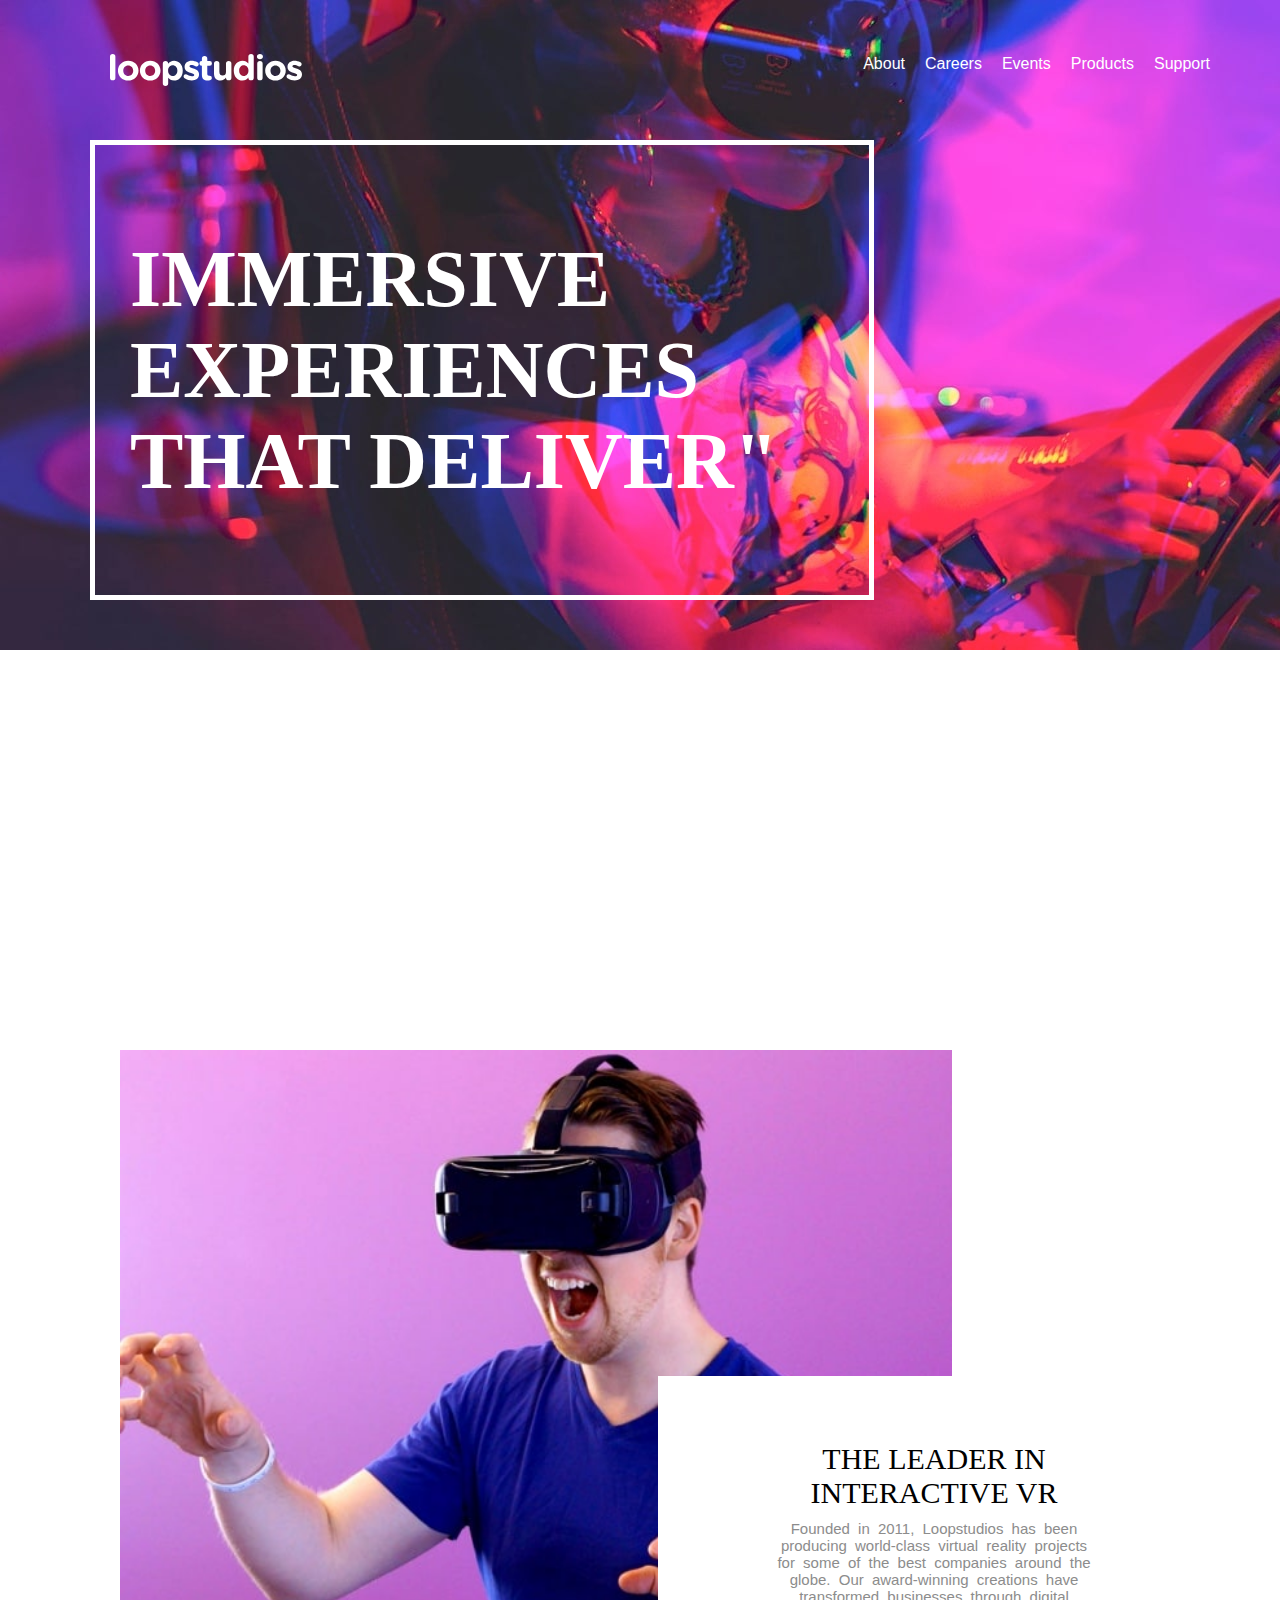
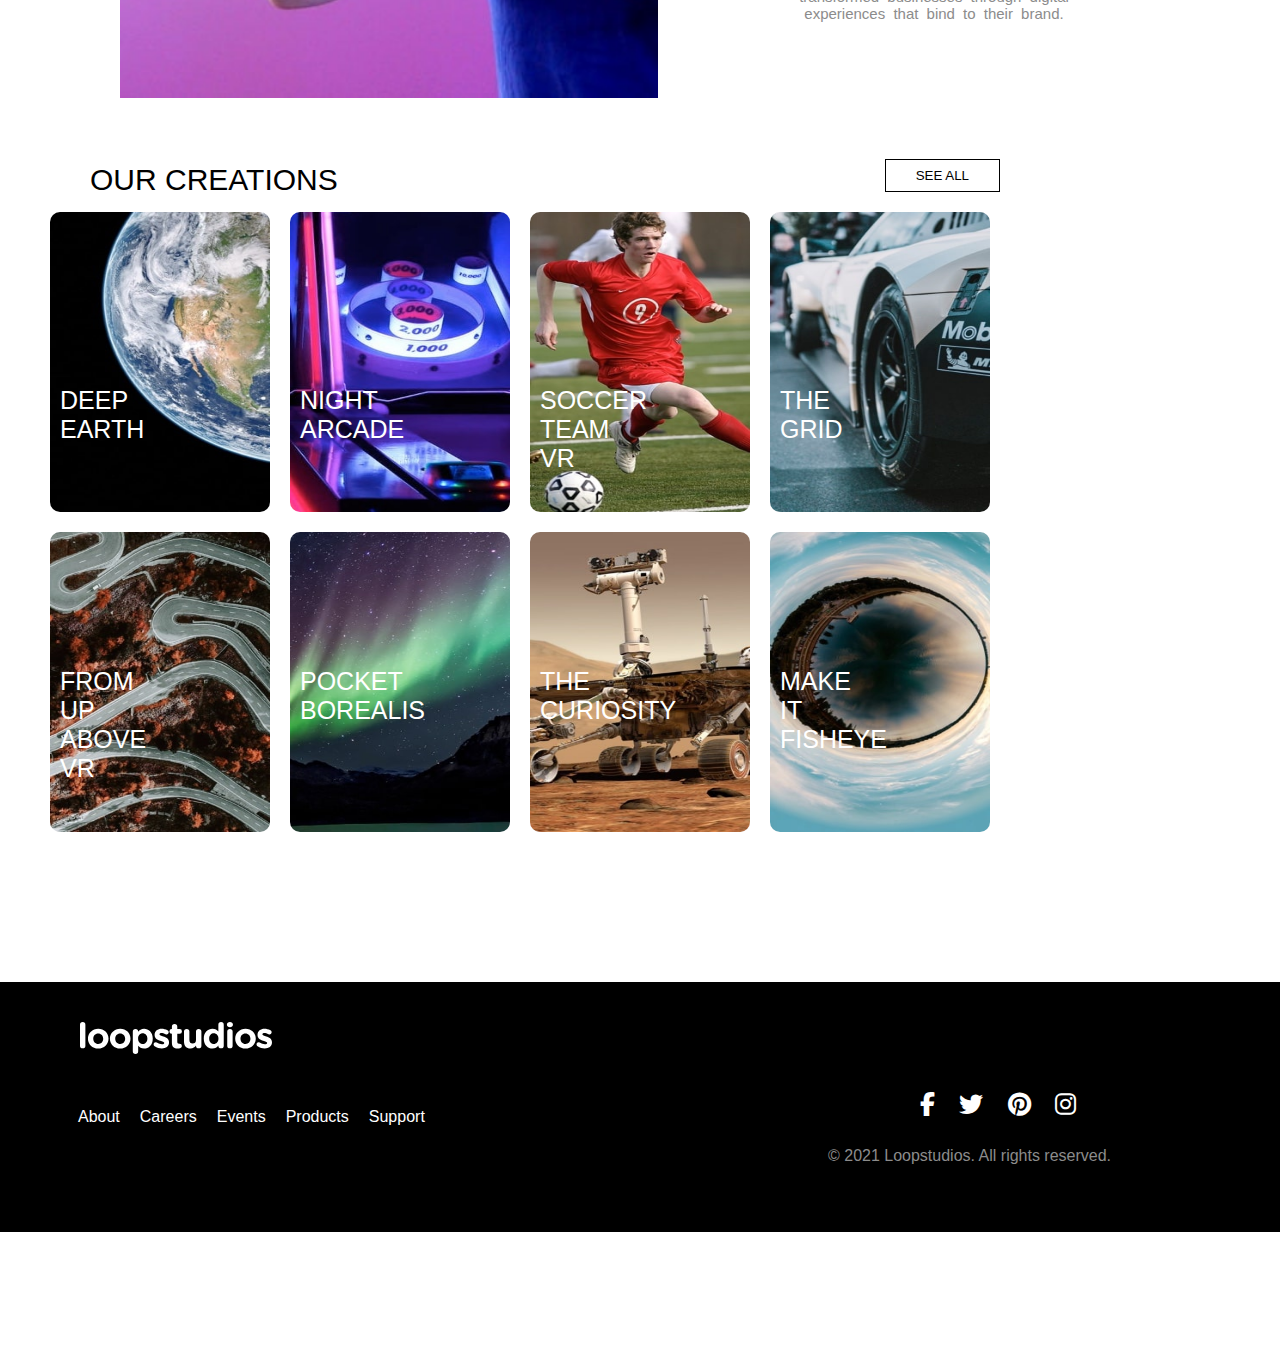
<file: index.html>
<html>
<head>
    <title>Loop Studios Landing Webpage</title>
    <link rel="stylesheet" href="project1.css">
    <link rel="stylesheet" href="https://cdnjs.cloudflare.com/ajax/libs/font-awesome/6.4.2/css/all.min.css">
    <link rel="icon" href="./favicon-32x32.png">
</head>
<body>
    <div class="image1">
        <img src="image-hero.jpg">
        
    <header>
        <nav class="navbar">
            <div class="container">
                <img src="logo.svg"/>
            </div>
            <ul>
                <li><a href="#">About</a></li>
                                <li><a href="#">Careers</a></li>
                                <li><a href="#">Events</a></li>
                                <li><a href="#">Products</a></li>
                                <li><a href="#">Support</a></li>
               
            </ul>
            <div class="headerclass1">
                <h1 class="headerclass1-text">immersive experiences that deliver"</h1>
            </div>
        </nav>
    </header>

    </div>
    <section class="interactive"></section>
     
        <div class="description"> 
            <div class="headerclass">The leader in interactive VR </div>
            <div class="paraclass"> Founded in 2011, Loopstudios has been<br> producing world-class virtual reality projects <br>for some of the best companies around the <br>globe. Our award-winning creations have <br>transformed businesses through digital <br>experiences that bind to their brand.</div>
      </div>
        
    
    
    <section class="imagecard">
        <div class ="creationshead">
        our creations</div>
        
        <button class="btn">SEE ALL</button>
        <div class="main-container">            
<div class="card-container">
                <img src="image-deep-earth.jpg" height="300" width="220">
        <div class="imagename">
            <h3>deep earth</h3>
        </div>
            </div>
 <div class="card-container">
    <img src="image-night-arcade.jpg" height="300" width="220">
    <div class="imagename">
        <h3>night arcade</h3>
    </div>
</div>
    <div class="card-container">
        <img src="image-soccer-team.jpg" height="300" width="220">
        <div class="imagename">
            <h3>soccer team vr</h3>
        </div>
    </div>
        <div class="card-container">
            <img src="image-grid.jpg" height="300" width="220">
            <div class="imagename">
                <h3>the grid</h3>
            </div>
        </div>

        <div class="card-container">
            <img src="image-from-above.jpg" height="300" width="220">
            <div class="imagenamebottom">
                <h3>from up above vr</h3>
            </div>
        </div>

                <div class="card-container">
                    <img src="image-pocket-borealis.jpg" height="300" width="220">
                    <div class="imagenamebottom">
                        <h3>pocket borealis</h3>
                    </div>
                </div>
                    <div class="card-container">
                        <img src="image-curiosity.jpg" height="300" width="220">
                        <div class="imagenamebottom">
                            <h3>the curiosity</h3>
                        </div>
                    </div>
                        <div class="card-container">
                            <img src="image-fisheye.jpg" height="300" width="220">
                            <div class="imagenamebottom">
                                <h3>make it fisheye</h3>
                            </div>
                        </div>

                    </div>
                    <footer class="footer">
                        <div class="footer1"> 
                            <img class="logocls" src="logo.svg"/>                           
                            <ul>
                                <li><a href="#">About</a></li>
                                <li><a href="#">Careers</a></li>
                                <li><a href="#">Events</a></li>
                                <li><a href="#">Products</a></li>
                                <li><a href="#">Support</a></li>

                            </ul>
                        </div>
                        <div class="icons">
                            
                            <a href="#"><i class="fab fa-facebook-f"></i></a>
                            <a href="#"><i class="fab fa-twitter"></i></a>
                            <a href="#"><i class="fab fa-pinterest"></i></a>
                            <a href="#"><i class="fab fa-instagram"></i></a>
                            <p class="copyrights"  > © 2021 Loopstudios. All rights reserved.
                            </p>
                    
                    </div>
                        
                    </footer>
                    <script src="https://cdn.jsdelivr.net/npm/@popperjs/core@2.11.6/dist/umd/popper.min.js" integrity="sha384-oBqDVmMz9ATKxIep9tiCxS/Z9fNfEXiDAYTujMAeBAsjFuCZSmKbSSUnQlmh/jp3" crossorigin="anonymous"></script>
<script src="https://cdn.jsdelivr.net/npm/bootstrap@5.2.3/dist/js/bootstrap.min.js" integrity="sha384-cuYeSxntonz0PPNlHhBs68uyIAVpIIOZZ5JqeqvYYIcEL727kskC66kF92t6Xl2V" crossorigin="anonymous"></script>
</body>
</html>
</file>
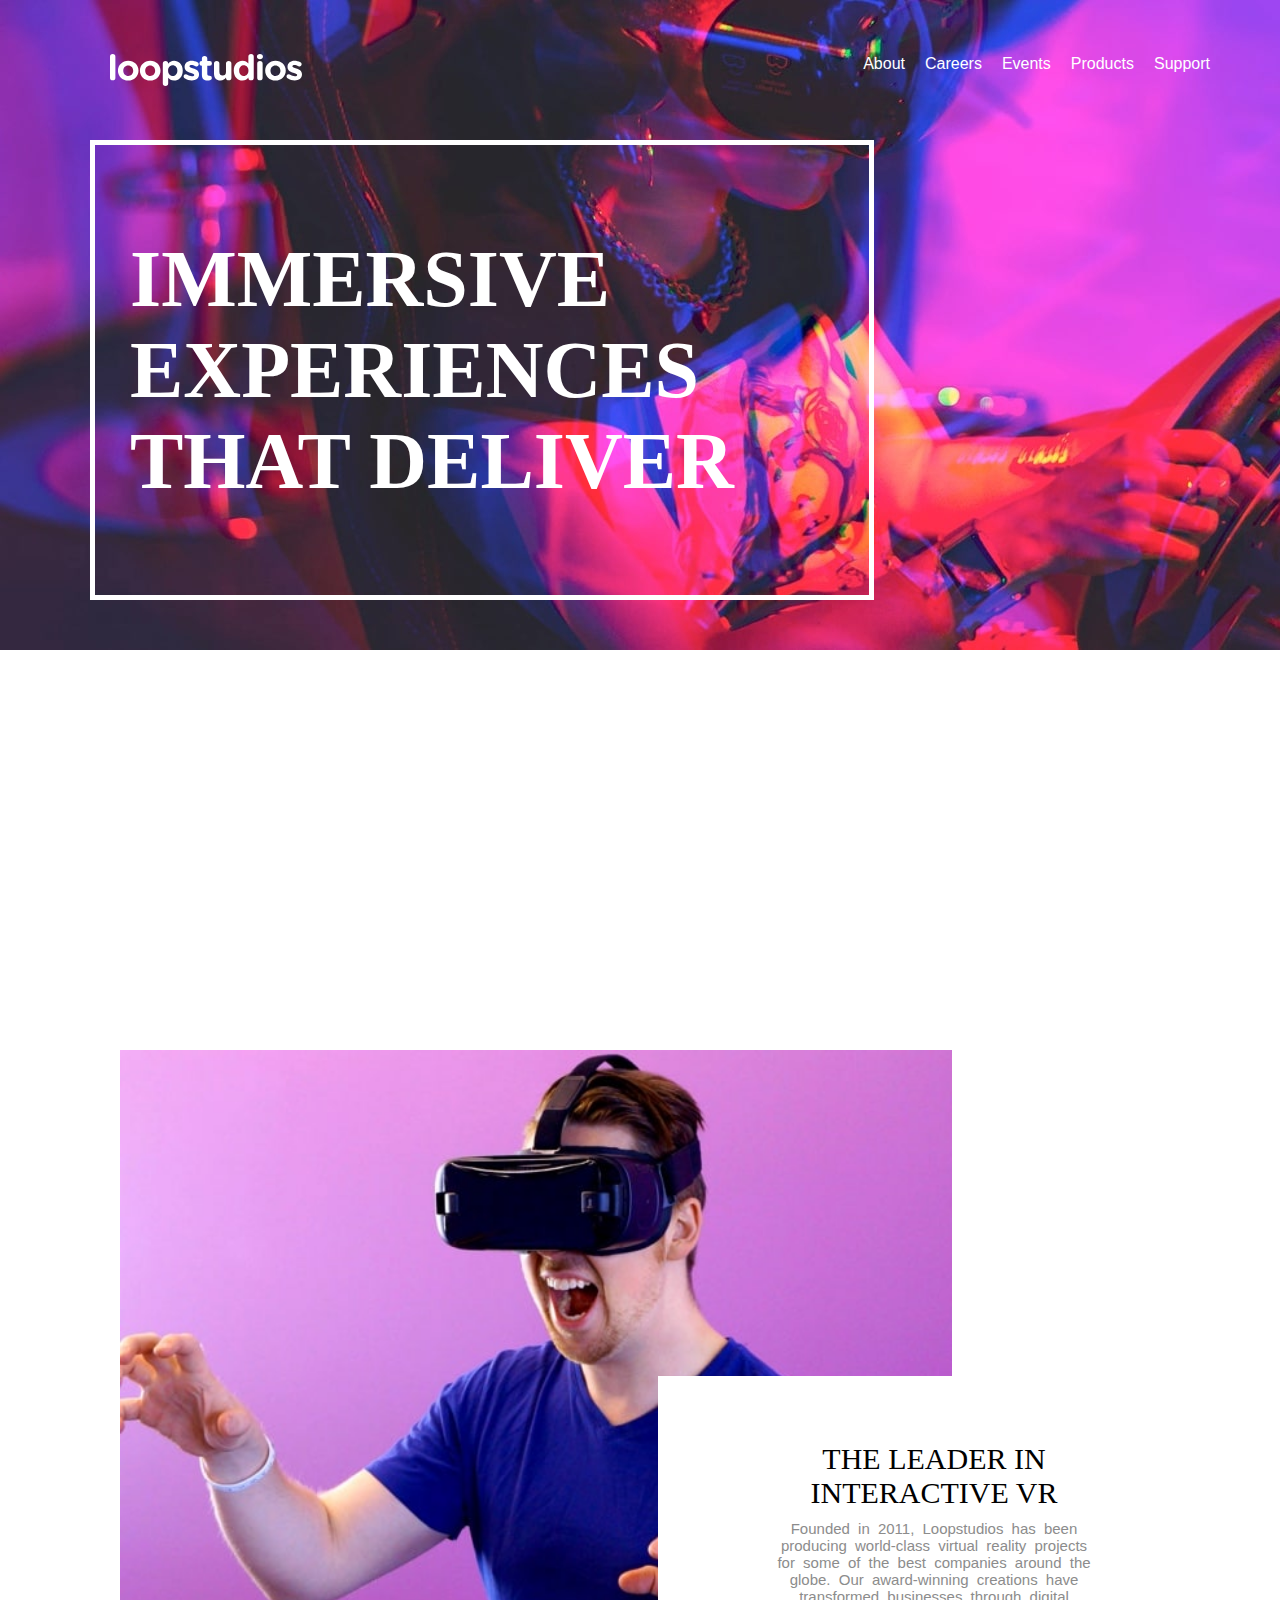
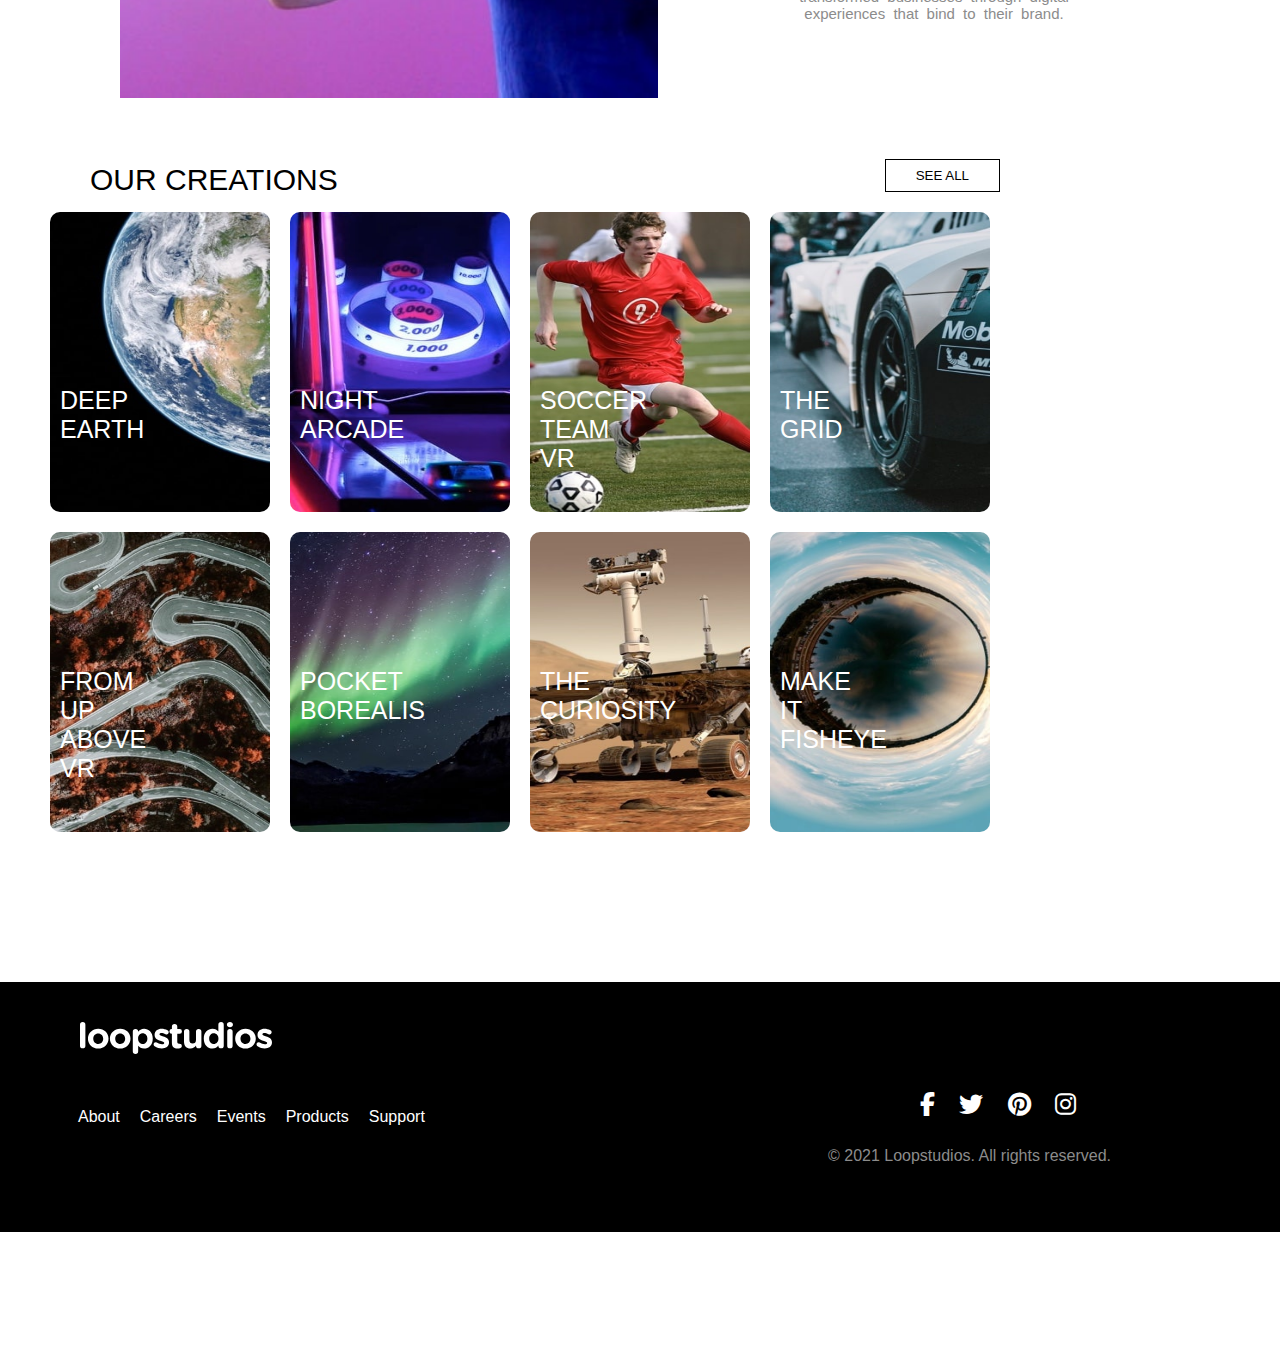
<file: index1.html>
<html>
    
<head>
    <title>Loop Studios Landing Webpage</title>
    
    <link rel="stylesheet" href="project1.css">

    <link rel="stylesheet" href="https://cdnjs.cloudflare.com/ajax/libs/font-awesome/6.4.2/css/all.min.css">
 <link rel="icon" href="./favicon-32x32.png">
    <meta name="viewport" content="width=device-width, initial-scale=1.0">
    
  </head>
    

</head>
<body>
    <section class="sectionclass1">
    <div class="image1">
        <img src="image-hero.jpg">
        
    <header>
        <nav class="navbar">
            <div class="container">
                <img src="logo.svg"/>
            </div>
            <ul>
                                 <li><a href="#">About</a></li>
                                <li><a href="#">Careers</a></li>
                                <li><a href="#">Events</a></li>
                                <li><a href="#">Products</a></li>
                                <li><a href="#">Support</a></li>
               
            </ul>
            
            <div class="headerclass1">
                <h1 class="headerclass1-text">immersive experiences that deliver</h1>
            </div>
        </nav>
    </header>
    </section>

    </div>
    <section class="interactive"></section>
     
        <div class="description"> 
            <div class="headerclass">The leader in interactive VR </div>
            <div class="paraclass"> Founded in 2011, Loopstudios has been<br> producing world-class virtual reality projects <br>for some of the best companies around the <br>globe. Our award-winning creations have <br>transformed businesses through digital <br>experiences that bind to their brand.</div>
      </div>
      
        
    
    
    <section class="imagecard">
        <div class ="creationshead">
        our creations</div>
        
        <button class="btn">SEE ALL</button>
        <div class="main-container">            
<div class="card-container">
     <img src="image-deep-earth.jpg" height="300" width="220">
     <div class="imagename">
            <h3>deep earth</h3>
        </div>
            </div>
 <div class="card-container">
    <img src="image-night-arcade.jpg" height="300" width="220">
    <div class="imagename">
        <h3>night arcade</h3>
    </div>
</div>
    <div class="card-container">
        <img src="image-soccer-team.jpg" height="300" width="220">
        
        <div class="imagename">
            <h3>soccer team vr</h3>
        </div>
    </div>
        <div class="card-container">
          
            
            <img src="image-grid.jpg" height="300" width="220">
            <div class="imagename">
                <h3>the grid</h3>
            </div>
        </div>

        <div class="card-container">
           
            <img src="image-from-above.jpg" height="300" width="220">
            <div class="imagenamebottom">
                <h3>from up above vr</h3>
            </div>
        </div>

                <div class="card-container">

                    <img src="image-pocket-borealis.jpg" height="300" width="220">
                    <div class="imagenamebottom">
                        <h3>pocket borealis</h3>
                    </div>
                </div>
                    <div class="card-container">
                       
                        <img src="image-curiosity.jpg" height="300" width="220">
                        <div class="imagenamebottom">
                            <h3>the curiosity</h3>
                        </div>
                    </div>
                        <div class="card-container">
                            <img src="image-fisheye.jpg" height="300" width="220">
                            <div class="imagenamebottom">
                                <h3>make it fisheye</h3>
                            </div>
                        </div>
                            <div class="card-container1">
                                <img src="image-deep-earthmobile.jpg" height="200" width="300">
                            </div>
                            <div class="card-container1">
                                <img src="image-night-arcade copy.jpg" height="200" width="300">
                            </div>
                            <div class="card-container1">
                                <img src="image-soccer-team copy.jpg" height="200" width="300">
                            </div>
                            <div class="card-container1">
                                <img src="image-grid copy.jpg" height="200" width="300">
                            </div>
                            <div class="card-container1">
                                <img src="image-from-above copy.jpg"200" width="300">
                            </div>
                            <div class="card-container1">
                                <img src="image-pocket-borealis copy.jpg" height="200" width="300">
                            </div>
                            <div class="card-container1">
                                <img src="image-curiosity copy.jpg" height="200" width="300">
                            </div>
                            <div class="card-container1">
                                <img src="image-fisheye copy.jpg" height="200" width="300">
                            </div>
                        </div>
                    <footer class="footer">
                        <div class="footer1"> 
                            <img class="logocls" src="logo.svg"/>                           
                            <ul>
                                <li><a href="#">About</a></li>
                                <li><a href="#">Careers</a></li>
                                <li><a href="#">Events</a></li>
                                <li><a href="#">Products</a></li>
                                <li><a href="#">Support</a></li>

                            </ul>
                        </div>
                        <div class="icons">
                            
                            <a href="#"><i class="fab fa-facebook-f"></i></a>
                            <a href="#"><i class="fab fa-twitter"></i></a>
                            <a href="#"><i class="fab fa-pinterest"></i></a>
                            <a href="#"><i class="fab fa-instagram"></i></a>
                            <p class="copyrights"  > © 2021 Loopstudios. All rights reserved.
                            </p>
                    
                    </div>
                        
                    </footer>
                    <script src="https://cdn.jsdelivr.net/npm/@popperjs/core@2.11.6/dist/umd/popper.min.js" integrity="sha384-oBqDVmMz9ATKxIep9tiCxS/Z9fNfEXiDAYTujMAeBAsjFuCZSmKbSSUnQlmh/jp3" crossorigin="anonymous"></script>
<script src="https://cdn.jsdelivr.net/npm/bootstrap@5.2.3/dist/js/bootstrap.min.js" integrity="sha384-cuYeSxntonz0PPNlHhBs68uyIAVpIIOZZ5JqeqvYYIcEL727kskC66kF92t6Xl2V" crossorigin="anonymous"></script>
</body>
</html>
</file>
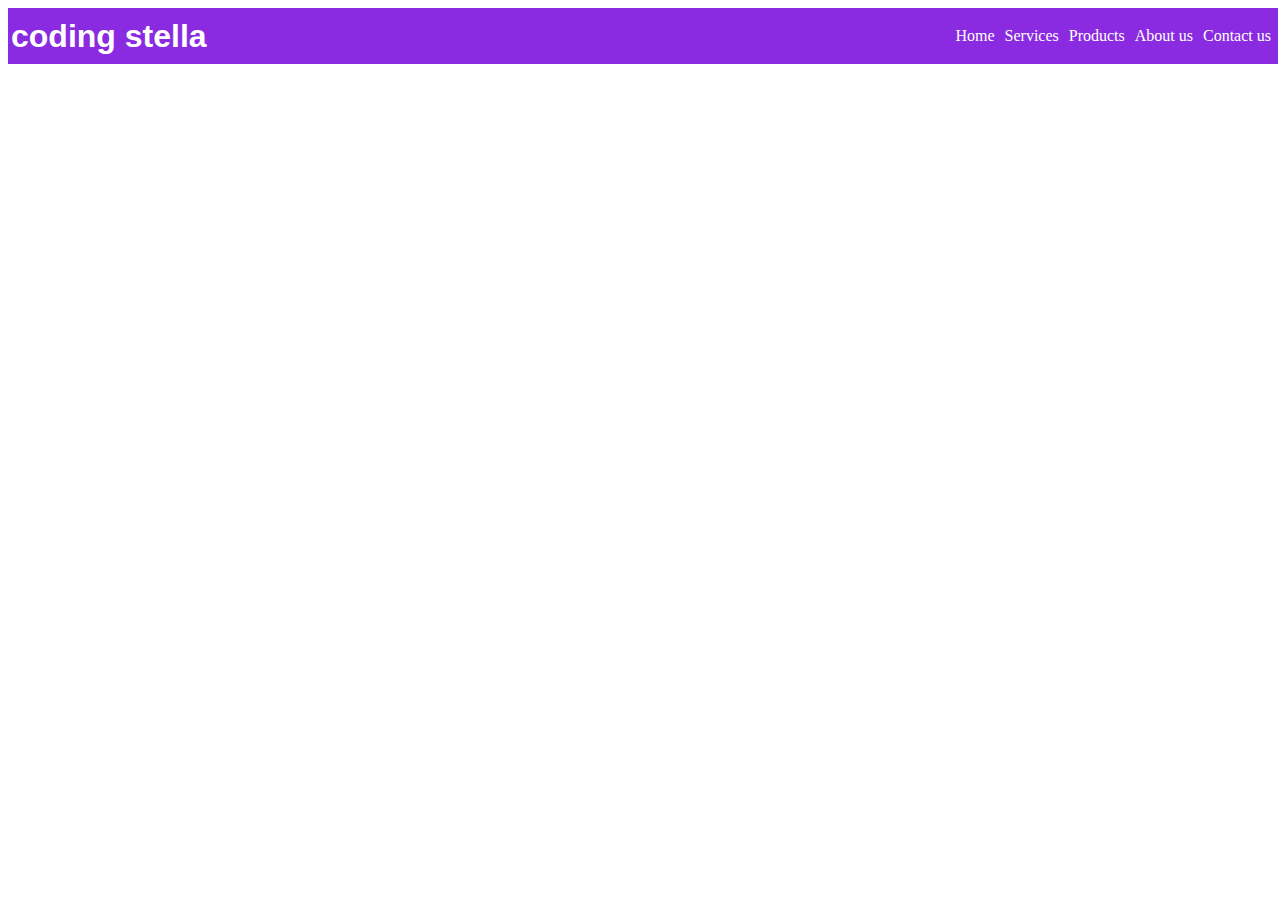
<file: navbar1.html>
<html>
    <head>
        <link rel="stylesheet" href="navbar1.css">
    </head>
    <body>
        <div>
 <nav class="container">
            <h1>coding stella</h1>
             <ul>
                    <li>Home</li>
                    <li>Services</li>
                    <li>Products</li>
                    <li>About us</li>
                    <li>Contact us</li>
 </ul>
            
        </nav>
        </div>
    </body>
</html>
</file>
<file: project1.css>
body {
    margin: 0;
    padding: 0;
    font-family: Arial, Helvetica, sans-serif;
}
nav {
    position: absolute;
    top: 0;
    left: 0;
    width: 100%;
    height: 100px;
    padding: 10px 90px;
    background: rgba(255, 255, 255, 0.7); 
    z-index: 10;
}

nav .container {
    padding: 22px 20px;
    height: 80px;
    float: left;
    font-size: 15px;
    font-weight: bold;
    text-transform: uppercase;
    margin-top: 22px;
}

nav ul {
    list-style: none;
    float: right;
    padding: 0;
    display: flex;
    margin-right: 150px;
    margin-top: 35px;
}

nav li {
    text-align: right;
    display: list-item;
    padding: 10px;
}

.navbar {
    width: 100%;
    height: 100px; 
    background-color: rgba(0, 0, 0, 0); 
}
.image1{
    width: 100px;
    height: 100vh;
    background-size: cover;
    background-position: center;
}
.headerclass1{
   
    border: 5px solid white;
    margin-top: 130px;
    width: 55%;
    height: 380%;
    padding: 35px;
}
.headerclass1-text{
    color: #fff;
    text-transform: uppercase;
    font-size: 80px;
    font-family: 'Josefin Sans', sans-seri;
}
.interactive {
    margin-top: 150px;
    margin-left: 120px;
    width: 65%;
    height: 72vh; 
    background-image: url('image-interactive.jpg');
    background-size: cover;
    background-position: left;
    background-repeat: no-repeat;
}

    
.sectionclass1
{
    display: flex;
    }
.description{
    height:227px;
    width: 420px;
    padding: 65px;
    background-position: right;
    background-color: white;
    border: 1px solid white;
    margin-left: 658px;
    margin-top: -322px;
}
.headerclass{
    text-align: center;
    margin: 0%;
    font-family: 'Times New Roman', Times, serif;
    font-size: 30px;
    text-transform: uppercase;
}
.paraclass{
    padding-top: 10px;
    text-align: center;
    color: #8c8c8c;
    word-spacing: 4px;
    font-size: 15px;
    font-family: 'Alata', sans-serif;

}
.card-container{
    position: relative;
    border: 2px;
    margin-top: 0px;
    width:100%;
    height: 100%;
    display: block;
}
.card-container img
{
    border-radius: 10px;
}
.card-container1
{
    display: none;   
}

.main-container{
    
        display: grid;
        grid-template-columns: repeat(4, 1fr); 
        gap: 20px;
        width: 90%;
        margin: auto;
    }   
  
.imagecard{
    height:1200px;
    width: 1000px;
    padding: 0px;
    
margin: 0;
    gap:1px;
}
.btn{
    cursor: pointer;
    position: relative;
    text-transform: uppercase;
    background-color: transparent;
    border-width: 1px;
    border-style: solid;
    border-color: rgb(0, 0, 0);
    padding: 8px 30px;
    transition: 0.3s ease-in-out;
    float: right;
    margin-left: 25px;
    margin-bottom: 20px;
    margin-top: -38px;
}
.btn:hover{
    background-color: black;
    color: white;
}
.imagename
{
    position: absolute;
   top: 60%;
   color:#fff;
   padding: 10px;
   width: 10px;
   margin-top: -41px;

}
.imagenamebottom
{
    position: absolute;
   top: 60%;
   color:#fff;
   padding: 10px;
   margin-top: -80px;
   width: 10px;

}
.imagenamebottom h3{
    font-size: 25px;
    text-transform: uppercase;
    font-weight: 100;
    
}
.imagename h3{
    font-size: 25px;
    text-transform: uppercase;
    font-weight: 100;
    
}
footer{
    height: 250px;
    width:130%;
    background-color: black;
    margin-top: 15%;
}

.footer1{
    margin: 0px;
}
footer ul{
    list-style: none;
    padding: 0;
    display: flex;
    margin-left: 68px;
    margin-top: 44px;
   
}

footer li {
    text-align: center;
    display: list-item;
    padding: 10px;
}
.icons{
    margin-top: -60px;
    margin-left: 70%;
}


    .icons a {
        margin: 0 10px;
        font-size: 24px;
        color: #fff;
        text-decoration: none;
    }
    .copyrights{
        color:#8c8c8c;
        font-size: 16px;
        margin-left: -82px;
        margin-top: 30px;
    }
    .main-container img:hover {
        filter: blur(3px);
    }
    
    .creationshead
    {
        font-weight: 400;
        font-size: 30px;
        text-transform: uppercase;
        margin-left: 90px;
        margin-top: 28px;
    }
    .logocls{
        margin-top: 40px;
        margin-left: 80px;
    }
    ul li a {
        color: white;  
        text-decoration: none; 
    }
    @media  (max-width:768px)
    {
    
    
    
            .main-container {
                display: flex;
                flex-direction: column;
                
                
            }
        }
    
        @media (max-width: 768px) {
            .card-container {
                display: none; 
            }
        
            .card-container1 {
                display: flex;
                flex-direction: column;
                align-items: center;
                width: 100%;
            }
        }
        .card-container1 img{
            
    
                width: 100%; 
                max-width: 300px; 
                height: auto; 
                
                margin: 10px auto; 
                display: block;
            }
</file>
<file: navbar1.css>
.container{
    width: 100%;
    height: 50px;
    padding: 3px;
     display: flex;
    align-items: center;
    justify-content: space-between;
    background-color: blueviolet;
}
h1{
    font-family: Arial, Helvetica, sans-serif;
    text-align: center;
    font-weight: bold;
    float: left;
    color:white;

}
ul{
    display:flex;
    align-items: center;
    justify-content: space-between;
    list-style: none;
    padding: 4px;
    gap:10px;
    color: white;
}
</file>
